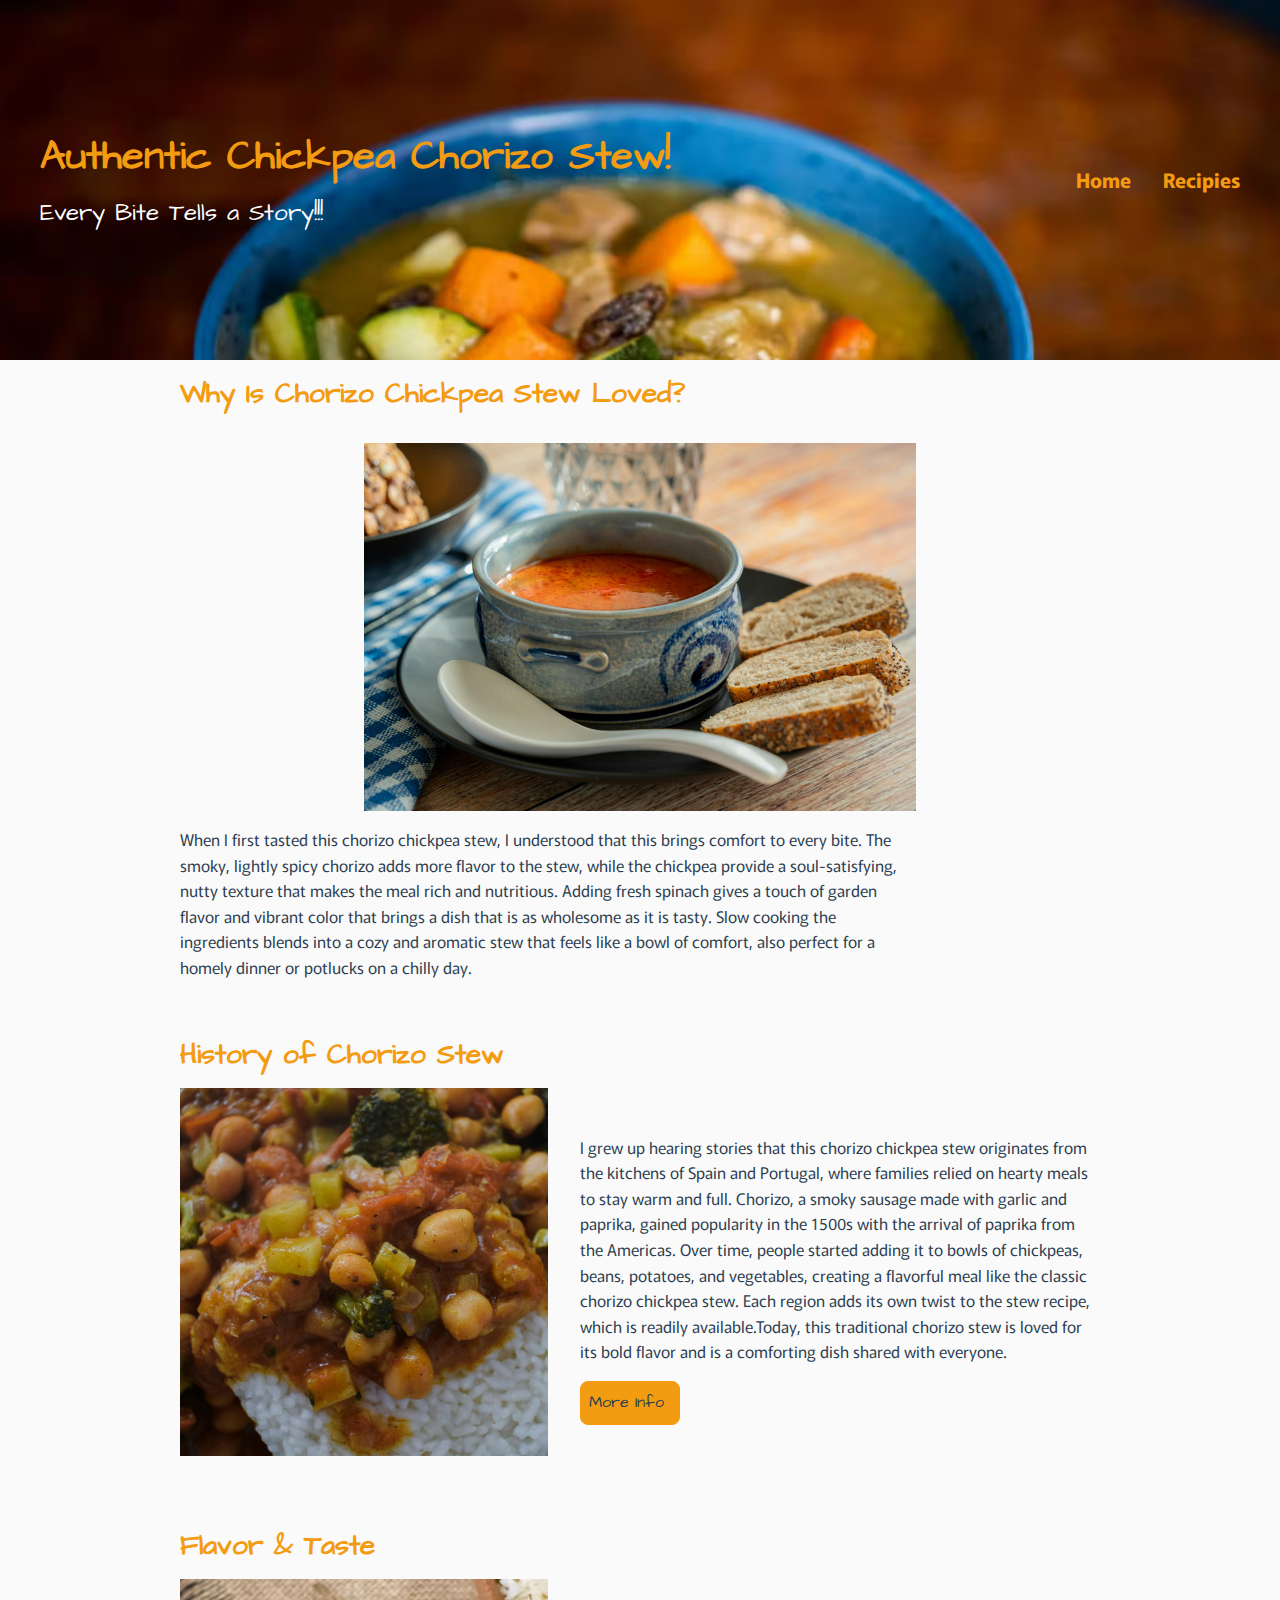
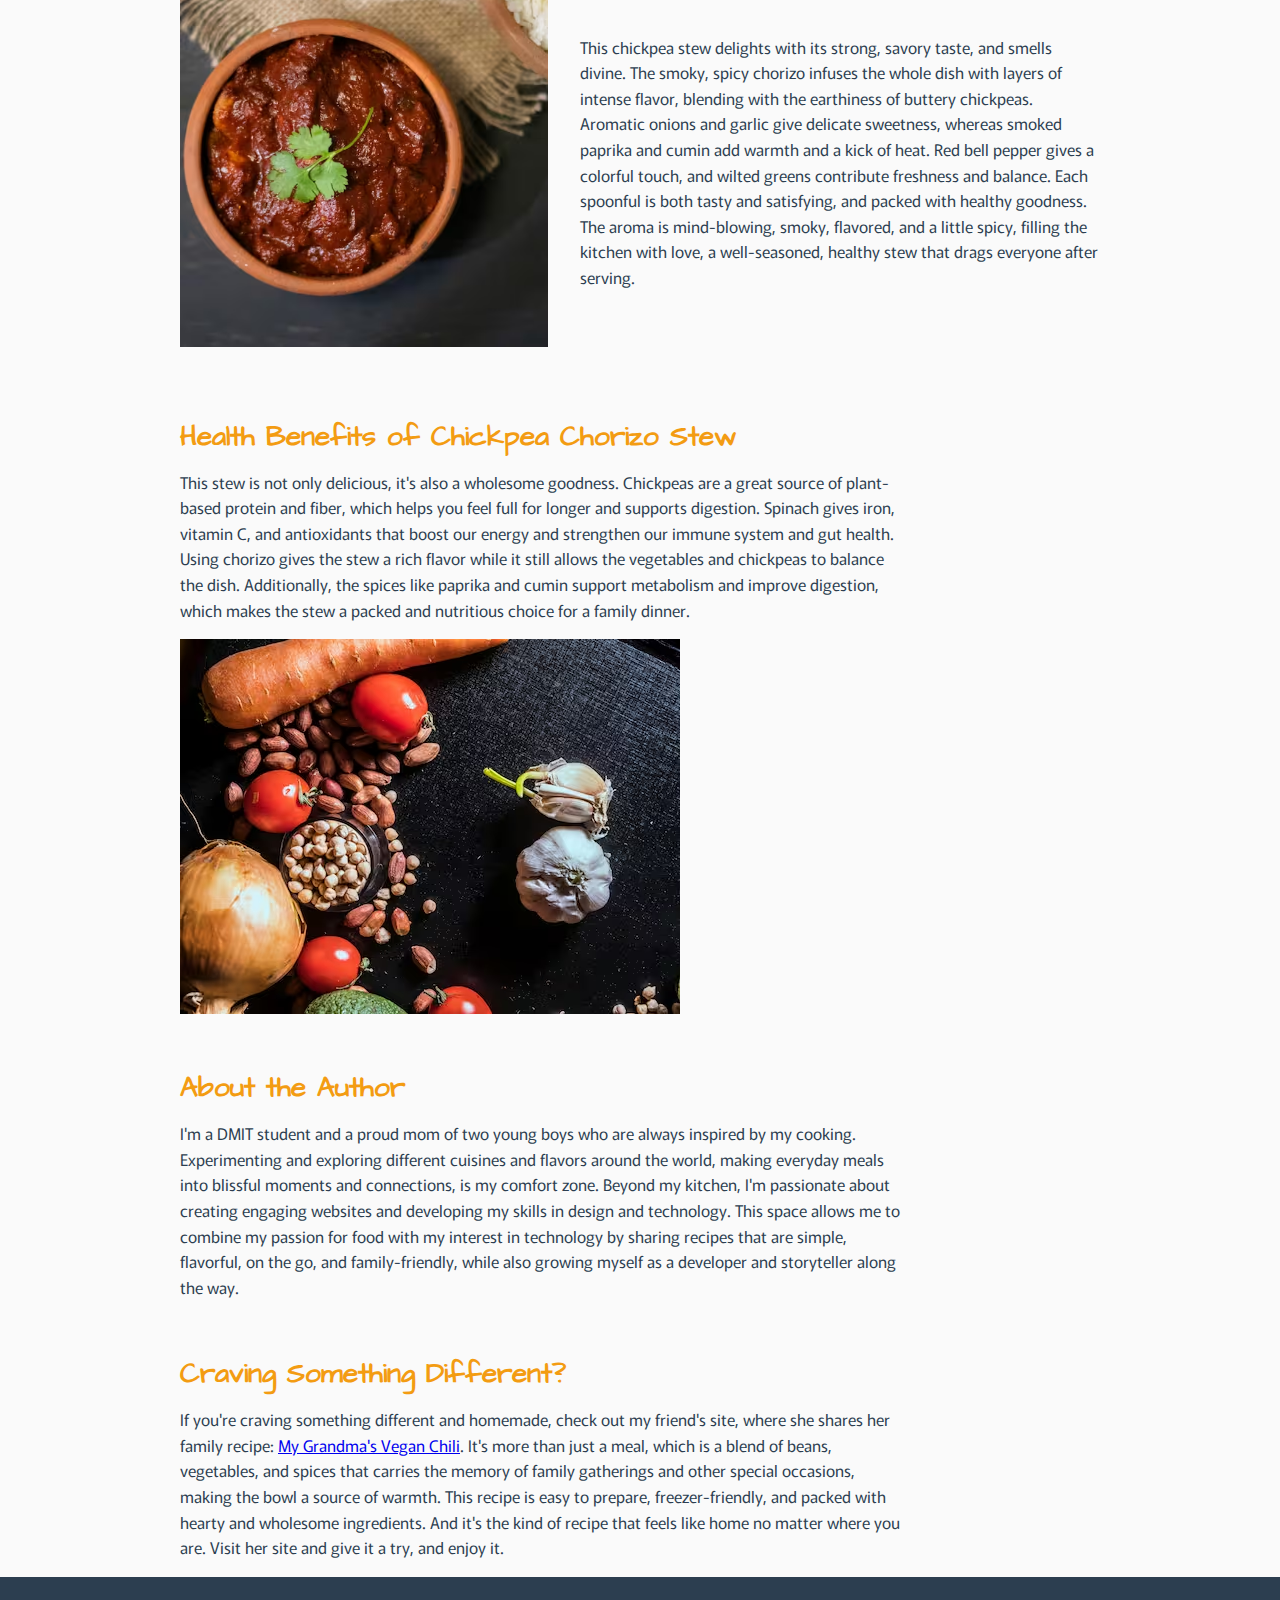
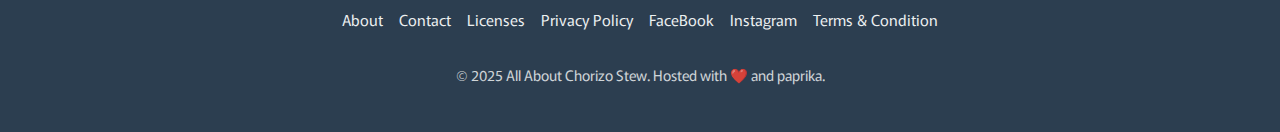
<file: index.html>
<!DOCTYPE html>
<html lang="en">

<head>
	<!-- Required Meta Tags -->
	<meta charset="UTF-8">
	<meta name="viewport" content="width=device-width, initial-scale=1.0">

	<!-- Additional Information -->
	<meta name="author" content="Your Name | Username on GitHub">
	<meta name="description"
		content="Learn how to cook a delicious chorizo chickpea stew with spinach. A hearty Spanish-inspired recipe full of flavor, comfort, and healthy ingredients.">
	<meta name="keywords"
		content="chorizo chickpea stew, spinach chorizo stew, Spanish comfort food, hearty stew recipe, healthy stew with chickpeas">
	<!-- <title>Chickpea Chorizo Stew | Authentic Spanish Chorizo Stew</title> -->
	<title>All About Chorizo Stew | Authentic Chorizo Chickpea Stew</title>

	<link rel="preconnect" href="https://fonts.googleapis.com">
	<link rel="preconnect" href="https://fonts.gstatic.com" crossorigin>
	<link href="https://fonts.googleapis.com/css2?family=Architects+Daughter&family=Murecho:wght@400;600&display=swap"
		rel="stylesheet">

	<link rel="stylesheet" href="css/reset.css">
	<link rel="stylesheet" href="css/styles.css" media="screen">
	<link rel="stylesheet" href="css/print.css" media="print">
	<meta property="og:type" content="website">
	<meta property="og:title"
		content="Authentic Chickpea Chorizo Stew!https://priyanka325.github.io/all-about-chorizo-stew/">
	<meta property="og:url" content="https://priyanka325.github.io/all-about-chorizo-stew/">
	<meta property="og:image" content="https://priyanka325.github.io/all-about-chorizo-stew/img/chorizo-stew.jpg">


	<!--[if IE]><script src="http://html5shiv.googlecode.com/svn/trunk/html5.js"></script><![endif]-->

	<!-- Global site tag (gtag.js) - Google Analytics -->

	<!-- JSON-LD markup generated by Google Structured Data Markup Helper. -->
	<!-- Google tag (gtag.js) -->
	<script async src="https://www.googletagmanager.com/gtag/js?id=G-9DZMZ4L8ZX"></script>
	<script>
		window.dataLayer = window.dataLayer || [];
		function gtag() { dataLayer.push(arguments); }
		gtag('js', new Date());

		gtag('config', 'G-9DZMZ4L8ZX');
	</script>


	<!-- <script async src="https://www.googletagmanager.com/gtag/js?id=G-HQVFLT2H7G"></script>
	<script>
		window.dataLayer = window.dataLayer || [];
		function gtag() { dataLayer.push(arguments); }
		gtag('js', new Date());

		gtag('config', 'G-HQVFLT2H7G'); -->


	<!-- JSON-LD markup generated by Google Structured Data Markup Helper. -->

	<script type="application/ld+json">
{
  "@context": "http://schema.org",
  "@type": "Article",
  "headline": "Authentic Chickpea Chorizo Stew!",
  "image": "https://priyanka325.github.io/all-about-chorizo-stew/img/chorizo-stew.jpg",
  "articleBody": "When I first tasted this chorizo chickpea stew, I understood that this brings comfort to every\n\t\t\t\tbite. The smoky, lightly spicy chorizo adds more flavor to the stew, while the chickpea provide a\n\t\t\t\tsoul-satisfying, nutty texture that makes the meal rich and nutritious. Adding fresh spinach gives a\n\t\t\t\ttouch of garden flavor and vibrant color that brings a dish that is as wholesome as it is tasty.\n\t\t\t\tSlow cooking the ingredients blends into a cozy and aromatic stew that feels like a bowl of comfort,\n\t\t\t\talso perfect for a homely dinner or potlucks on a chilly day.",

"datePublished": "2025-01-09T08:00:00+08:00",
     
      "author": [{
          "@type": "Person",
          "name": "Priyanka Silambarasan",
          "url": "https://priyanka325.github.io/all-about-chorizo-stew/#author"
        
      }]
  
}
</script>

</head>

<body>


	<header>

		<div class="header-content">
			<!-- <img class="header-bg-image" src="img/stew-hero-banner.avif" alt="Text that describes the image"> -->
			<img class="header-bg-image" src="img/banner-stew-bowl.avif"
				alt="Chorizo Chickpea Stew with vegetables served in a bowl">

			<div class="flex-container">
				<div>
					<!-- <h1>All About <span class="shine">Chorizo Stew!</span></h1> -->
					<h1><span class="shine">Authentic Chickpea Chorizo Stew!</span></h1>
					<p>Every Bite Tells a Story!!!</p>
				</div>
				<div>
					<button class="toggle-btn">
						<svg xmlns="http://www.w3.org/2000/svg" fill="none" viewBox="0 0 24 24" stroke-width="1.5"
							stroke="currentColor">
							<title>Click to Toggle Menu</title>
							<path stroke-linecap="round" stroke-linejoin="round"
								d="M3.75 6.75h16.5M3.75 12h16.5m-16.5 5.25h16.5" />
						</svg>
					</button>
				</div>


				<div>
					<nav class="nav">
						<ul>
							<li><a href="index.html">Home</a></li>
							<!-- <li><a href="index.html">About</a></li> -->
							<li><a href="recipe.html">Recipies</a></li>
							<!-- <li><a href="index.html">Contact</a></li> -->
						</ul>
					</nav>
				</div>
			</div>
		</div>


	</header>

	<main class="content container">
		<article>
			<h2>Why Is Chorizo Chickpea Stew Loved?</h2>
			<div class="image-container">
				<img src="img/chorizo-stew.jpg" alt="Chorizo chickpea stew with bread served on the side.">
			</div>
			<p>
				When I first tasted this chorizo chickpea stew, I understood that this brings comfort to every
				bite. The smoky, lightly spicy chorizo adds more flavor to the stew, while the chickpea provide a
				soul-satisfying, nutty texture that makes the meal rich and nutritious. Adding fresh spinach gives a
				touch of garden flavor and vibrant color that brings a dish that is as wholesome as it is tasty.
				Slow cooking the ingredients blends into a cozy and aromatic stew that feels like a bowl of comfort,
				also perfect for a homely dinner or potlucks on a chilly day.
			</p>
		</article>
		<article class="origin">
			<div class="inner-container">
				<!-- <h2>Origin of Chorizo Stew</h2> -->
				<h2>History of Chorizo Stew</h2>

				<div class="flex-items">
					<img src="img/chickpea-chorizo-stew.avif" class="origin-img"
						alt="Hot chickpea chorizo stew served with rice on plate.">
					<div>
						<p>I grew up hearing stories that this chorizo chickpea stew originates from the kitchens of
							Spain and Portugal, where families
							relied on hearty meals to stay warm and full. Chorizo, a smoky sausage made with garlic and
							paprika, gained popularity in the 1500s with the arrival of paprika from the Americas. Over
							time, people
							started adding it to bowls of chickpeas, beans, potatoes, and vegetables, creating a
							flavorful meal like the classic chorizo chickpea stew. Each region adds its own twist to the
							stew recipe, which is
							readily available.Today, this traditional chorizo stew is loved for its bold flavor and is a
							comforting dish shared with everyone.
						</p>
						<a href="#" class="btn">More Info</a>
					</div>
				</div>
			</div>
		</article>
		<!-- <article>
			<div class="outer-container">
				<div class="inner-container">
					<h2>Original Chorizo Chickpea Stew Recipe</h2>
					<div class="recipe-cards">
						<div class="recipe">
							<h3>Ingredients</h3>
							<ul>
								<li>1 cup chopped onion</li>
								<li>2 garlic cloves, finely chopped</li>
								<li>2 teaspoons tomato paste</li>
								<li>1 teaspoon paprika</li>
								<li>1 teaspoon smoked paprika</li>
								<li>1 teaspoon ground cumin</li>
								<li>½ teaspoon crushed red pepper</li>
								<li>Kosher salt</li>
								<li>2 cans chickpeas, drained</li>
								<li>2 roasted red bell peppers, chopped</li>
								<li>3 cups chicken or vegetable broth</li>
								<li>2 cups leafy greens</li>
								<li>1 cup cooked pasta (shells or orzo)</li>
							</ul>
						</div>
						<div class="recipe">
							<h3>Preparation</h3>
							<ul>
								<li><strong>STEP 1:</strong> Heat oil in a Dutch oven, cook chorizo until browned.</li>
								<li><strong>STEP 2:</strong> Add onion & garlic, cook until softened.</li>
								<li><strong>STEP 3:</strong> Stir in tomato paste, paprika, cumin, and salt.</li>
								<li><strong>STEP 4:</strong> Add chickpeas, bell pepper, and broth. Simmer.</li>
								<li><strong>STEP 5:</strong> Cook 20 mins uncovered. Adjust heat.</li>
								<li><strong>STEP 6:</strong> Stir in greens, serve with baguette.</li>
							</ul>
							<div class="image-container">
								<img src="img/chickpea-stew-ingredients.avif"
									alt="Ingredients for chorizo chickpea stew with spices.">

							</div>
						</div>
					</div>
				</div>
			</div>
		</article> -->

		<article class="origin">
			<h2>Flavor & Taste</h2>
			<div class="flex-items">
				<img src="img/spicy-chorizo-stew.avif" class="origin-img"
					alt="Spicy and flavoured Chickpea Chorizo stew served in a clay pot.">
				<p>This chickpea stew delights with its strong, savory taste, and smells divine. The smoky, spicy
					chorizo infuses the whole dish with layers of intense flavor, blending with the earthiness of
					buttery chickpeas. Aromatic onions and garlic give delicate sweetness, whereas smoked paprika and
					cumin add
					warmth and a kick of heat. Red bell pepper gives a colorful touch, and wilted greens contribute
					freshness and balance. Each spoonful is both tasty and satisfying, and packed with healthy goodness.
					The aroma
					is mind-blowing, smoky, flavored, and a little spicy, filling the kitchen with love, a
					well-seasoned,
					healthy stew that drags everyone after serving.</p>
			</div>
		</article>
		<article>
			<h2>Health Benefits of Chickpea Chorizo Stew</h2>
			<p>

				This stew is not only delicious, it's also a wholesome goodness. Chickpeas are a great source of
				plant-based protein and fiber, which helps you feel full for longer and supports digestion. Spinach
				gives iron, vitamin C, and antioxidants that boost our energy and strengthen our immune system and gut
				health. Using chorizo gives the stew a rich flavor while it still allows the vegetables and chickpeas to
				balance the dish. Additionally, the spices like paprika and cumin support metabolism and improve
				digestion, which makes the stew a packed and nutritious choice for a family dinner.

			</p>
			<img src="img/chickpea.avif" alt="Variety of Vegetables and chickpeas on Black Surface">
		</article>

		<article>
			<h2 id="author">About the Author</h2>
			<p>I'm a DMIT student and a proud mom of two young boys who are always inspired by my cooking. Experimenting
				and exploring different cuisines and flavors around the world, making everyday meals into blissful
				moments and connections, is my comfort zone. Beyond my kitchen, I'm passionate about creating engaging
				websites and developing my skills in design and technology. This space allows me to combine my passion
				for food with my interest in technology by sharing recipes that are simple, flavorful, on the go, and
				family-friendly, while also growing myself as a developer and storyteller along the way.</p>
		</article>
		<aside>
			<h2>Craving Something Different?</h2>
			<p>If you're craving something different and homemade, check out my friend's site, where she shares her
				family recipe: <a href="https://grandmasveganchili.netlify.app/" target="_blank">My Grandma's Vegan
					Chili</a>. It's more than just a meal, which is a blend of beans, vegetables, and spices that
				carries the memory of family gatherings and other special occasions, making the bowl a source of warmth.
				This recipe is easy to prepare, freezer-friendly, and packed with hearty and wholesome ingredients. And
				it's the kind of recipe that feels like home no matter where you are. Visit her site and give it a try,
				and enjoy it.</p>
			<!-- For future consideration -->
		</aside>
	</main>

	<footer>
		<div class="bg-container">
			<ul>
				<li>
					<a href="#" target="_blank">About</a>
				</li>
				<li>
					<a href="mailTo:allaboutchorizostew@gmail.com" target="_blank">Contact</a>
				</li>
				<li>
					<a href="license.txt" target="_blank">Licenses</a>
				</li>
				<li>
					<a href="privacy.txt" target="_blank">Privacy Policy</a>
				</li>
				<li>
					<a href="https://www.facebook.com/profile.php?id=61582279325445&sk=about"
						target="_blank">FaceBook</a>
				</li>
				<li><a href="https://www.instagram.com/all_about_chorizo_stew/" target="_blank">Instagram</a></li>
				<li>
					<a href="#" target="_blank">Terms & Condition</a>
				</li>
			</ul>
		</div>
		<p>&copy; 2025 All About Chorizo Stew. Hosted with ❤️ and paprika.</p>
	</footer>

	<!-- Code for the Cookie Compliance popover window -->

	<div id="cookiePopup" class="hide">
		<p><strong>Cookie Notice:</strong> We use cookies to offer you a better browsing experience, analyze site
			traffic, personalize content, and gather information to improve your experience. Read about how we use
			cookies and how you can control them by <a href="privacy.txt">clicking here</a>.</p>
		<button id="acceptCookie">Close</button>
	</div>
	<script src="js/cookies.js" defer></script>
	<!-- // Script to open and close sidebar
	<script>
		
		function w3_open() {
			document.getElementById("mySidebar").style.display = "block";
		}

		function w3_close() {
			document.getElementById("mySidebar").style.display = "none";
		}
	</script> -->
</body>

</html>
</file>
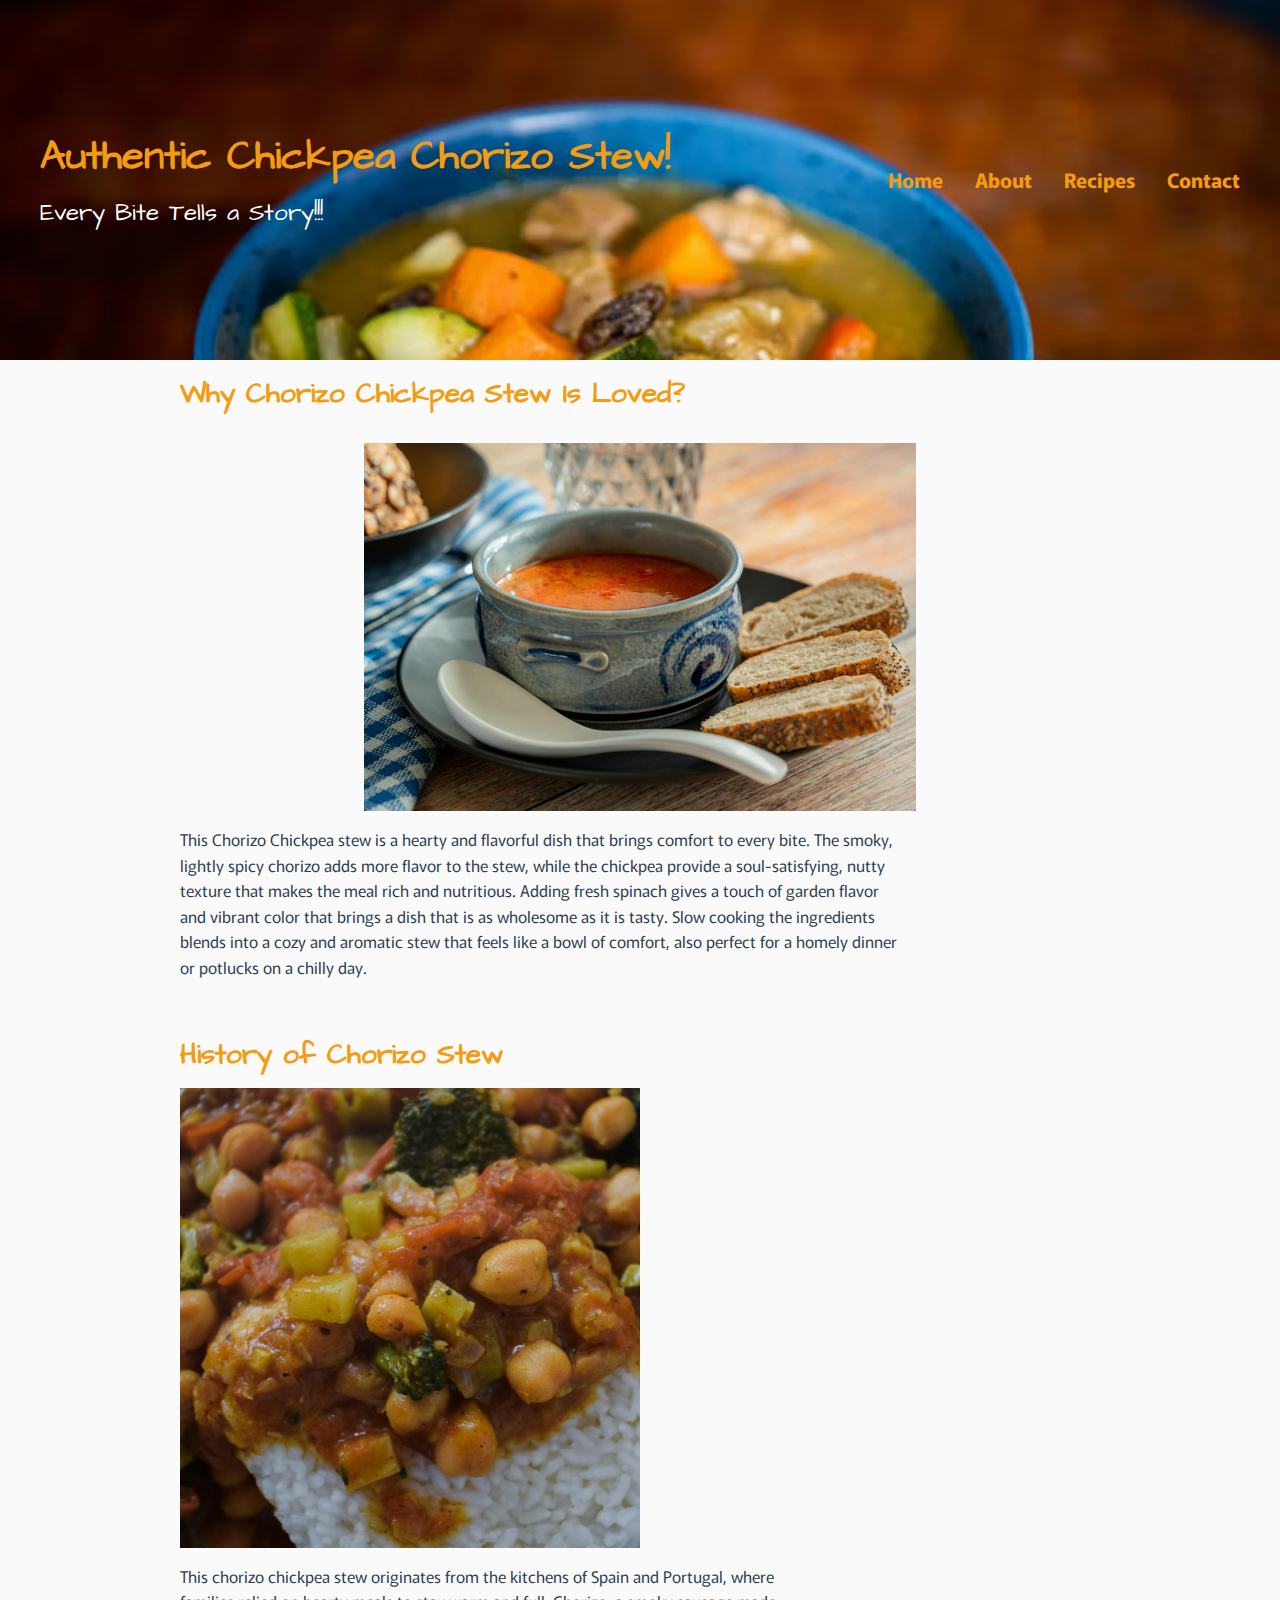
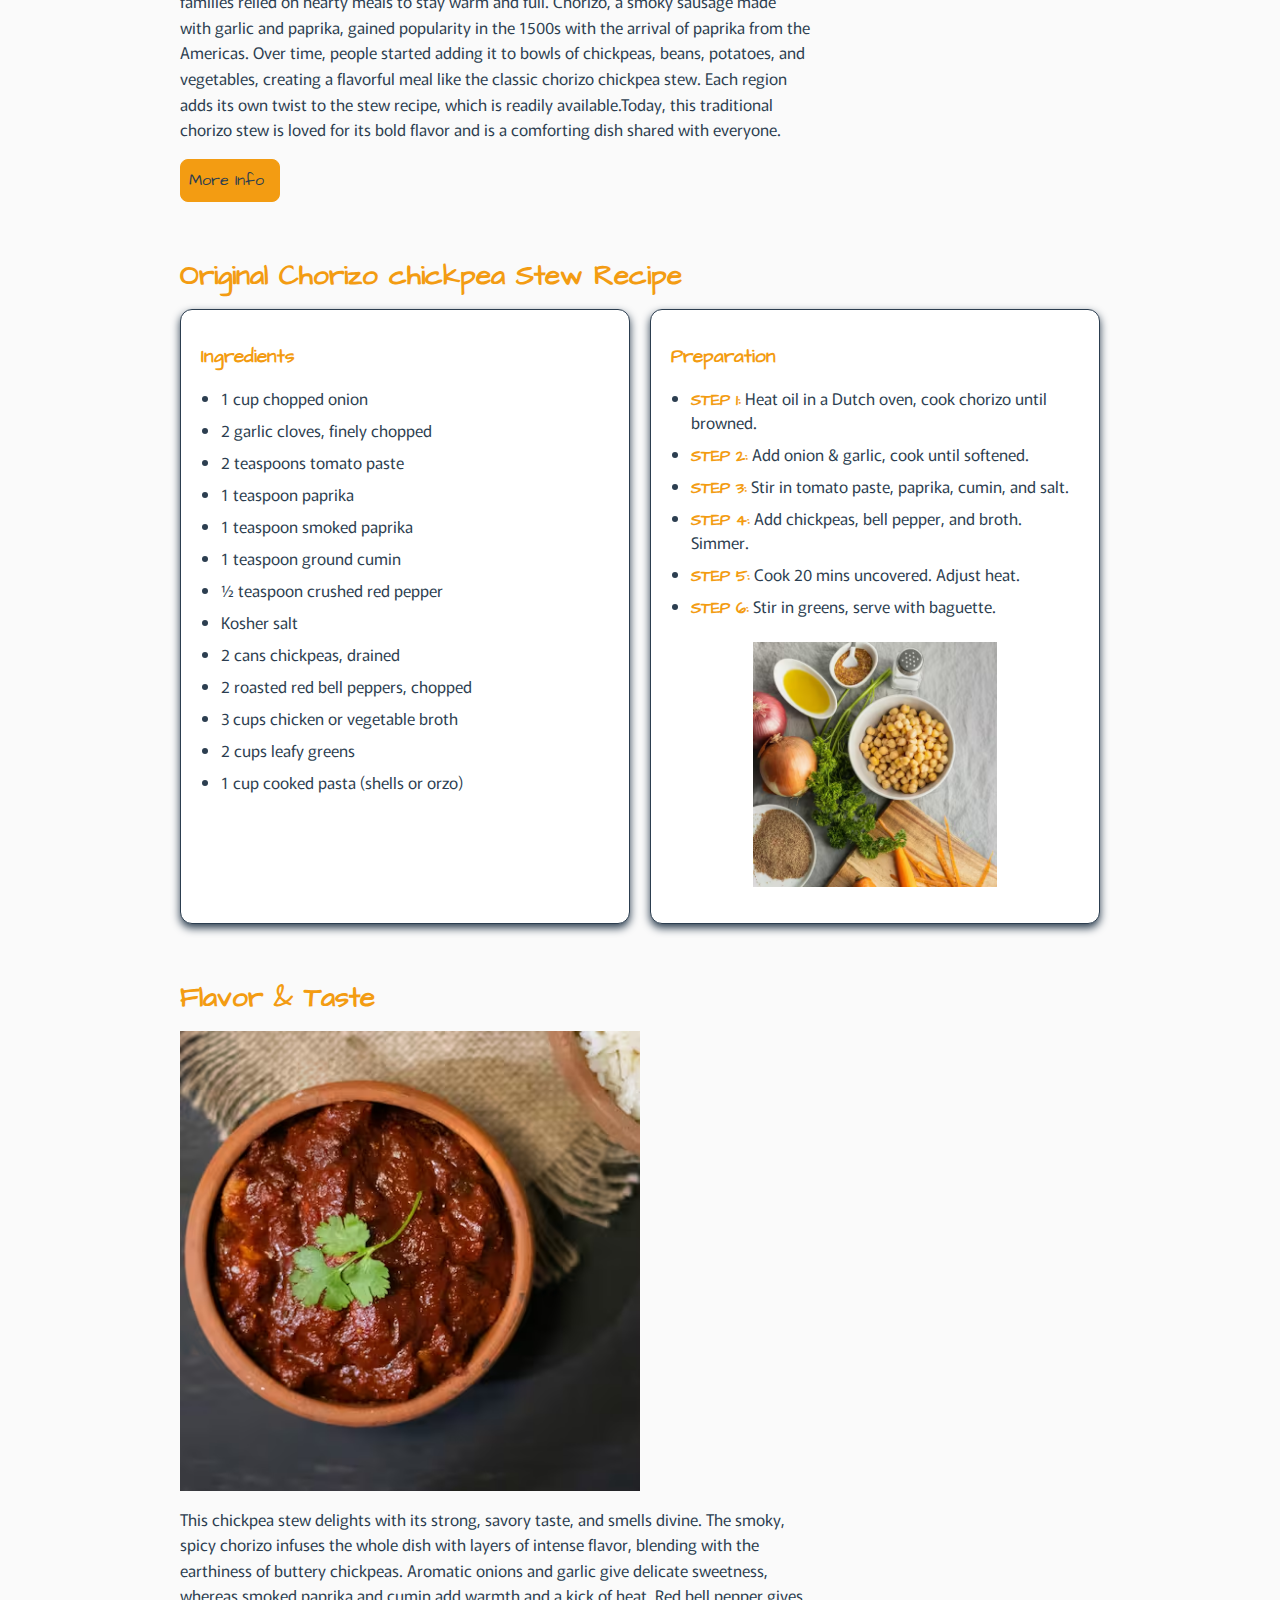
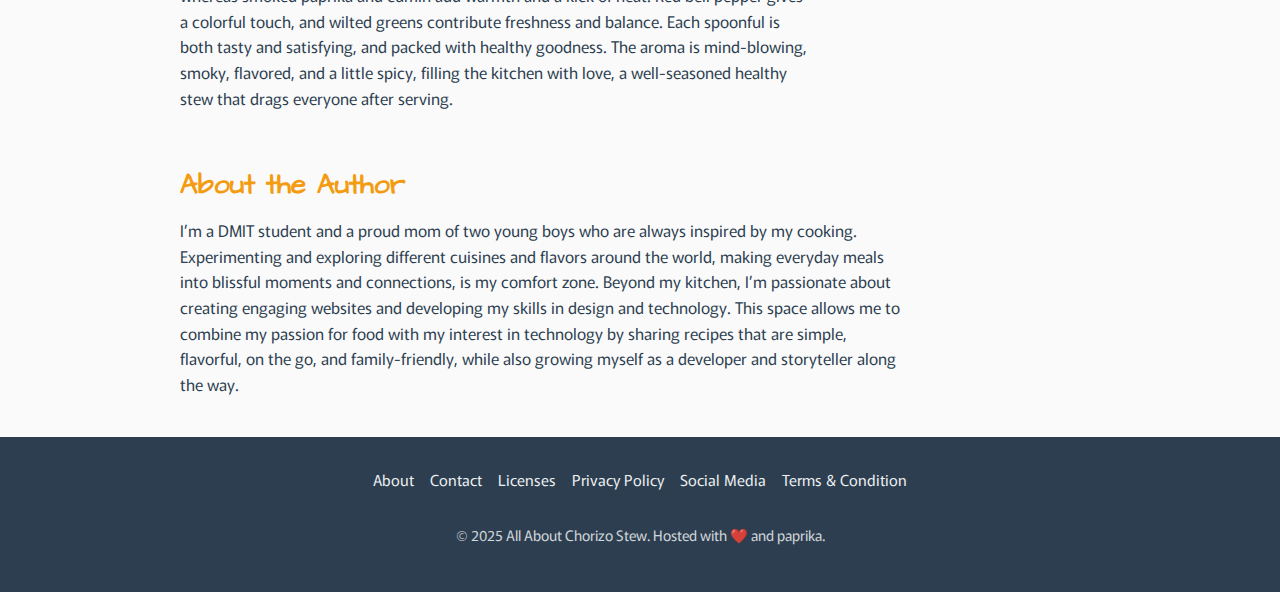
<file: all-about-chorizo-stew/index.html>
<!DOCTYPE html>
<html lang="en">

<head>
	<!-- Required Meta Tags -->
	<meta charset="UTF-8">
	<meta name="viewport" content="width=device-width, initial-scale=1.0">

	<!-- Additional Information -->
	<meta name="author" content="Your Name | Username on GitHub">
	<meta name="description"
		content="Learn how to cook a delicious chorizo chickpea stew with spinach. A hearty Spanish-inspired recipe full of flavor, comfort, and healthy ingredients.">
	<meta name="keywords"
		content="chorizo chickpea stew, spinach chorizo stew, Spanish comfort food, hearty stew recipe, healthy stew with chickpeas">
	<!-- <title>Chickpea Chorizo Stew | Authentic Spanish Chorizo Stew</title> -->
	<title>All About Chorizo Stew | Authentic Chorizo Chickpea Stew</title>

	<link rel="preconnect" href="https://fonts.googleapis.com">
	<link rel="preconnect" href="https://fonts.gstatic.com" crossorigin>
	<link href="https://fonts.googleapis.com/css2?family=Architects+Daughter&family=Murecho:wght@400;600&display=swap"
		rel="stylesheet">

	<link rel="stylesheet" href="css/reset.css">
	<link rel="stylesheet" href="css/styles.css" media="screen">
	<link rel="stylesheet" href="css/print.css" media="print">
	<script src="js/main.js" defer></script>

	<!--[if IE]><script src="http://html5shiv.googlecode.com/svn/trunk/html5.js"></script><![endif]-->

	<!-- Global site tag (gtag.js) - Google Analytics -->
	<!-- JSON-LD markup generated by Google Structured Data Markup Helper. -->

	<!-- Google tag (gtag.js) -->
	<script async src="https://www.googletagmanager.com/gtag/js?id=G-9DZMZ4L8ZX"></script>
	<script>
		window.dataLayer = window.dataLayer || [];
		function gtag() { dataLayer.push(arguments); }
		gtag('js', new Date());

		gtag('config', 'G-9DZMZ4L8ZX');
	</script>


	<!-- <script async src="https://www.googletagmanager.com/gtag/js?id=G-HQVFLT2H7G"></script>
	<script>
		window.dataLayer = window.dataLayer || [];
		function gtag() { dataLayer.push(arguments); }
		gtag('js', new Date());

		gtag('config', 'G-HQVFLT2H7G'); -->


</head>

<body>


	<header>

		<div class="header-content">
			<!-- <img class="header-bg-image" src="img/stew-hero-banner.avif" alt="Text that describes the image"> -->
			<img class="header-bg-image" src="img/banner-stew-bowl.avif"
				alt="Chorizo Chickpea Stew with vegetables served in a bowl">

			<div class="flex-container">
				<div>
					<!-- <h1>All About <span class="shine">Chorizo Stew!</span></h1> -->
					<h1><span class="shine">Authentic Chickpea Chorizo Stew!</span></h1>
					<p>Every Bite Tells a Story!!!</p>
				</div>
				<div>
					<button class="toggle-btn">
						<svg xmlns="http://www.w3.org/2000/svg" fill="none" viewBox="0 0 24 24" stroke-width="1.5"
							stroke="currentColor">
							<title>Click to Toggle Menu</title>
							<path stroke-linecap="round" stroke-linejoin="round"
								d="M3.75 6.75h16.5M3.75 12h16.5m-16.5 5.25h16.5" />
						</svg>
					</button>
				</div>


				<div>
					<nav class="nav">
						<ul>
							<li><a href="index.html">Home</a></li>
							<li><a href="index.html">About</a></li>
							<li><a href="index.html">Recipes</a></li>
							<li><a href="index.html">Contact</a></li>
						</ul>
					</nav>
				</div>
			</div>
		</div>


	</header>

	<main class="content container">
		<article>
			<h2>Why Chorizo Chickpea Stew Is Loved?</h2>
			<div class="image-container">
				<img src="img/chorizo-stew.jpg" alt="Chorizo chickpea stew with bread served on the side.">
			</div>
			<p>
				This Chorizo Chickpea stew is a hearty and flavorful dish that brings comfort to every
				bite. The smoky, lightly spicy chorizo adds more flavor to the stew, while the chickpea provide a
				soul-satisfying, nutty texture that makes the meal rich and nutritious. Adding fresh spinach gives a
				touch of garden flavor and vibrant color that brings a dish that is as wholesome as it is tasty.
				Slow cooking the ingredients blends into a cozy and aromatic stew that feels like a bowl of comfort,
				also perfect for a homely dinner or potlucks on a chilly day.
			</p>
		</article>
		<article class="origin">
			<div class="inner-container">
				<!-- <h2>Origin of Chorizo Stew</h2> -->
				<h2>History of Chorizo Stew</h2>

				<div class="flex-items">
					<img src="img/chickpea-chorizo-stew.avif" class="origin-img"
						alt="Hot chickpea chorizo stew served with rice on plate.">
					<div>
						<p>This chorizo chickpea stew originates from the kitchens of Spain and Portugal, where families
							relied on hearty meals to stay warm and full. Chorizo, a smoky sausage made with garlic and
							paprika, gained popularity in the 1500s with the arrival of paprika from the Americas. Over
							time, people
							started adding it to bowls of chickpeas, beans, potatoes, and vegetables, creating a
							flavorful meal like the classic chorizo chickpea stew. Each region adds its own twist to the
							stew recipe, which is
							readily available.Today, this traditional chorizo stew is loved for its bold flavor and is a
							comforting dish shared with everyone.
						</p>
						<a href="#" class="btn">More Info</a>
					</div>
				</div>
			</div>
		</article>
		<article>
			<div class="outer-container">
				<div class="inner-container">
					<h2>Original Chorizo chickpea Stew Recipe</h2>
					<div class="recipe-cards">
						<div class="recipe">
							<h3>Ingredients</h3>
							<ul>
								<li>1 cup chopped onion</li>
								<li>2 garlic cloves, finely chopped</li>
								<li>2 teaspoons tomato paste</li>
								<li>1 teaspoon paprika</li>
								<li>1 teaspoon smoked paprika</li>
								<li>1 teaspoon ground cumin</li>
								<li>½ teaspoon crushed red pepper</li>
								<li>Kosher salt</li>
								<li>2 cans chickpeas, drained</li>
								<li>2 roasted red bell peppers, chopped</li>
								<li>3 cups chicken or vegetable broth</li>
								<li>2 cups leafy greens</li>
								<li>1 cup cooked pasta (shells or orzo)</li>
							</ul>
						</div>
						<div class="recipe">
							<h3>Preparation</h3>
							<ul>
								<li><strong>STEP 1:</strong> Heat oil in a Dutch oven, cook chorizo until browned.</li>
								<li><strong>STEP 2:</strong> Add onion & garlic, cook until softened.</li>
								<li><strong>STEP 3:</strong> Stir in tomato paste, paprika, cumin, and salt.</li>
								<li><strong>STEP 4:</strong> Add chickpeas, bell pepper, and broth. Simmer.</li>
								<li><strong>STEP 5:</strong> Cook 20 mins uncovered. Adjust heat.</li>
								<li><strong>STEP 6:</strong> Stir in greens, serve with baguette.</li>
							</ul>
							<div class="image-container">
								<!-- <img src="img/chorizo.avif" alt="Something specific about the image"> -->
								<img src="img/chickpea-stew-ingredients.avif"
									alt="Ingredients for chorizo chickpea stew with spices.">

							</div>
						</div>
					</div>
				</div>
			</div>
		</article>

		<article class="origin">
			<h2>Flavor & Taste</h2>
			<div class="flex-items">
				<img src="img/spicy-chorizo-stew.avif" class="origin-img"
					alt="Spicy and flavoured Chickpea Chorizo stew served in a clay pot.">
				<p>This chickpea stew delights with its strong, savory taste, and smells divine. The smoky, spicy
					chorizo infuses the whole dish with layers of intense flavor, blending with the earthiness of
					buttery chickpeas. Aromatic onions and garlic give delicate sweetness, whereas smoked paprika and cumin add
					warmth and a kick of heat. Red bell pepper gives a colorful touch, and wilted greens contribute
					freshness and balance. Each spoonful is both tasty and satisfying, and packed with healthy goodness. The aroma
					is mind-blowing, smoky, flavored, and a little spicy, filling the kitchen with love, a well-seasoned
					healthy stew that drags everyone after serving.</p>
			</div>
		</article>
		<article>
			<h2>About the Author</h2>
			<p>I’m a DMIT student and a proud mom of two young boys who are always inspired by my cooking. Experimenting
				and exploring different cuisines and flavors around the world, making everyday meals into blissful
				moments and connections, is my comfort zone. Beyond my kitchen, I’m passionate about creating engaging
				websites and developing my skills in design and technology. This space allows me to combine my passion
				for food with my interest in technology by sharing recipes that are simple, flavorful, on the go, and
				family-friendly, while also growing myself as a developer and storyteller along the way.</p>
		</article>
		<aside>
		</aside>
	</main>

	<footer>
		<div class="bg-container">
			<ul>
				<li>
					<a href="#" target="_blank">About</a>
				</li>
				<li>
					<a href="mailTo:allaboutchorizostew@gmail.com" target="_blank">Contact</a>
				</li>
				<li>
					<a href="license.txt" target="_blank">Licenses</a>
				</li>
				<li>
					<a href="#" target="_blank">Privacy Policy</a>
				</li>
				<li>
					<a href="#" target="_blank">Social Media</a>
				</li>
				<li>
					<a href="#" target="_blank">Terms & Condition</a>
				</li>
			</ul>
		</div>
		<p>&copy; 2025 All About Chorizo Stew. Hosted with ❤️ and paprika.</p>
	</footer>
</body>

</html>
</file>
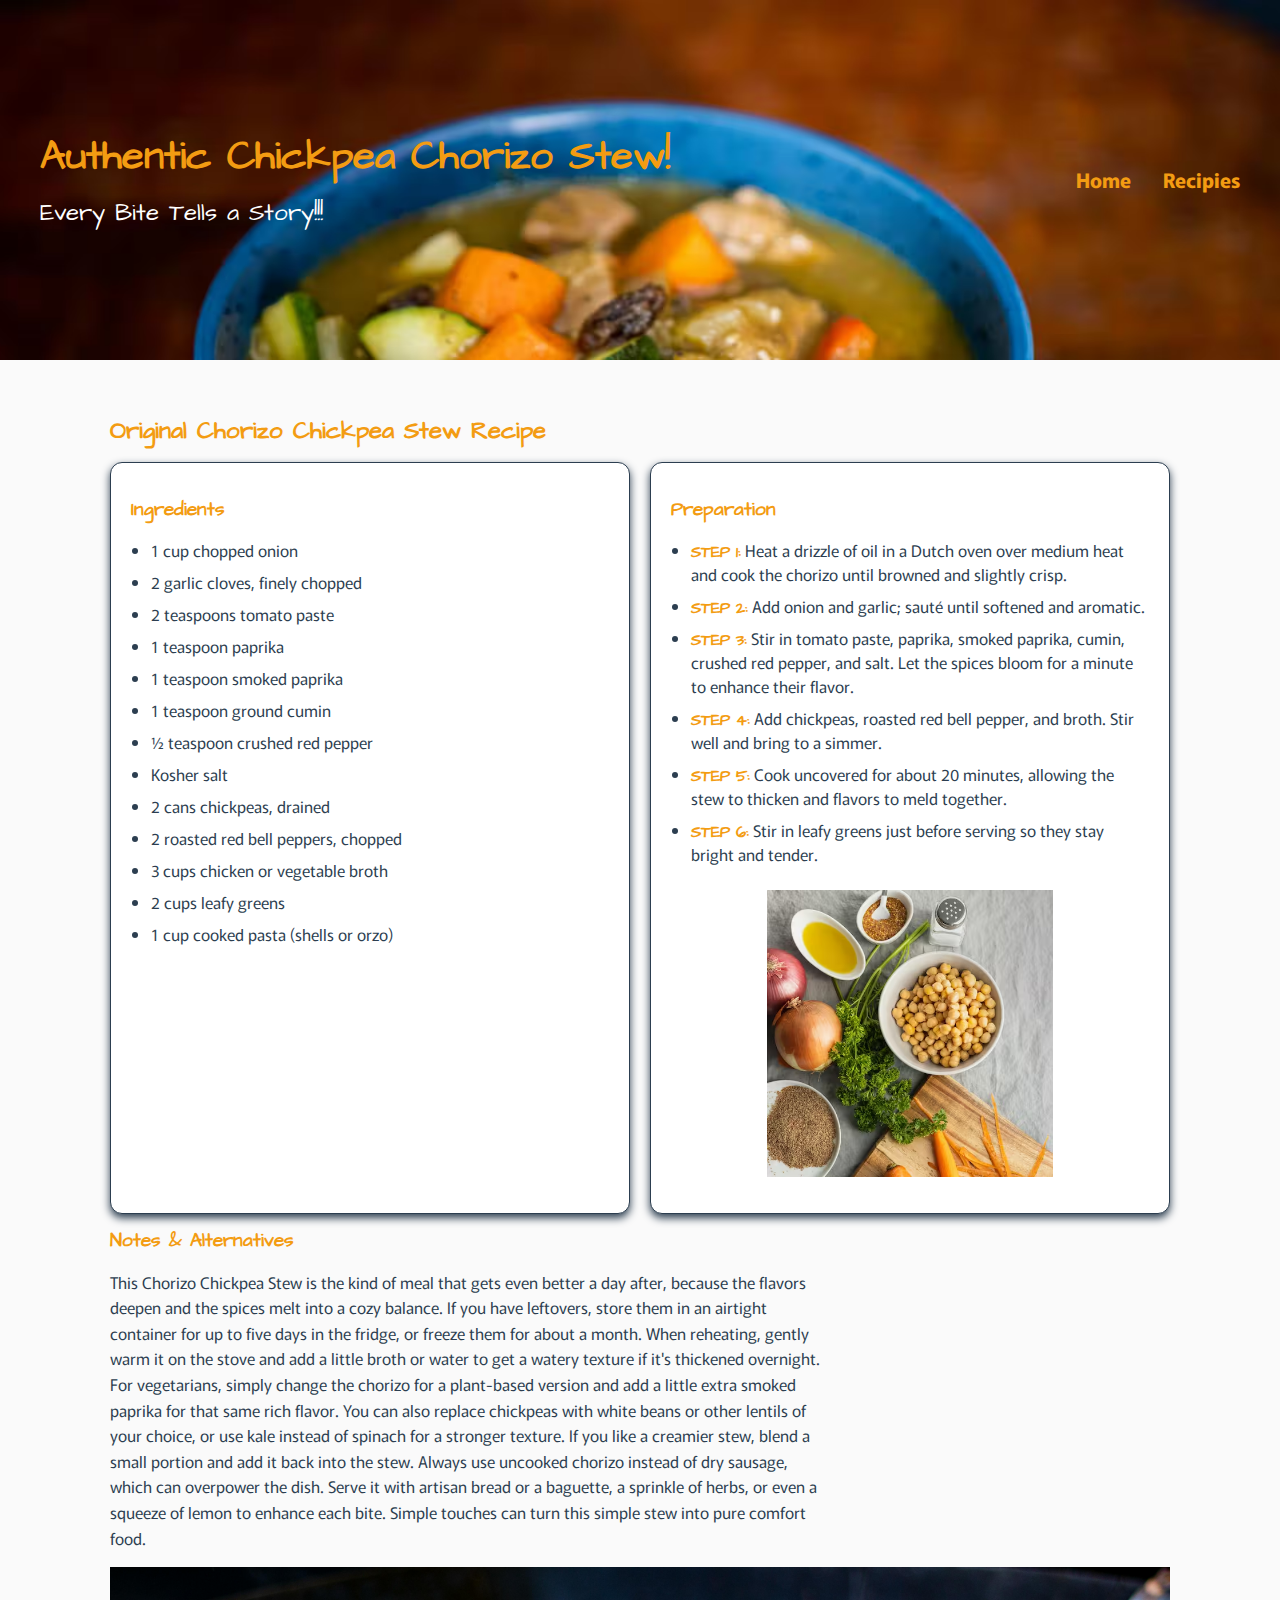
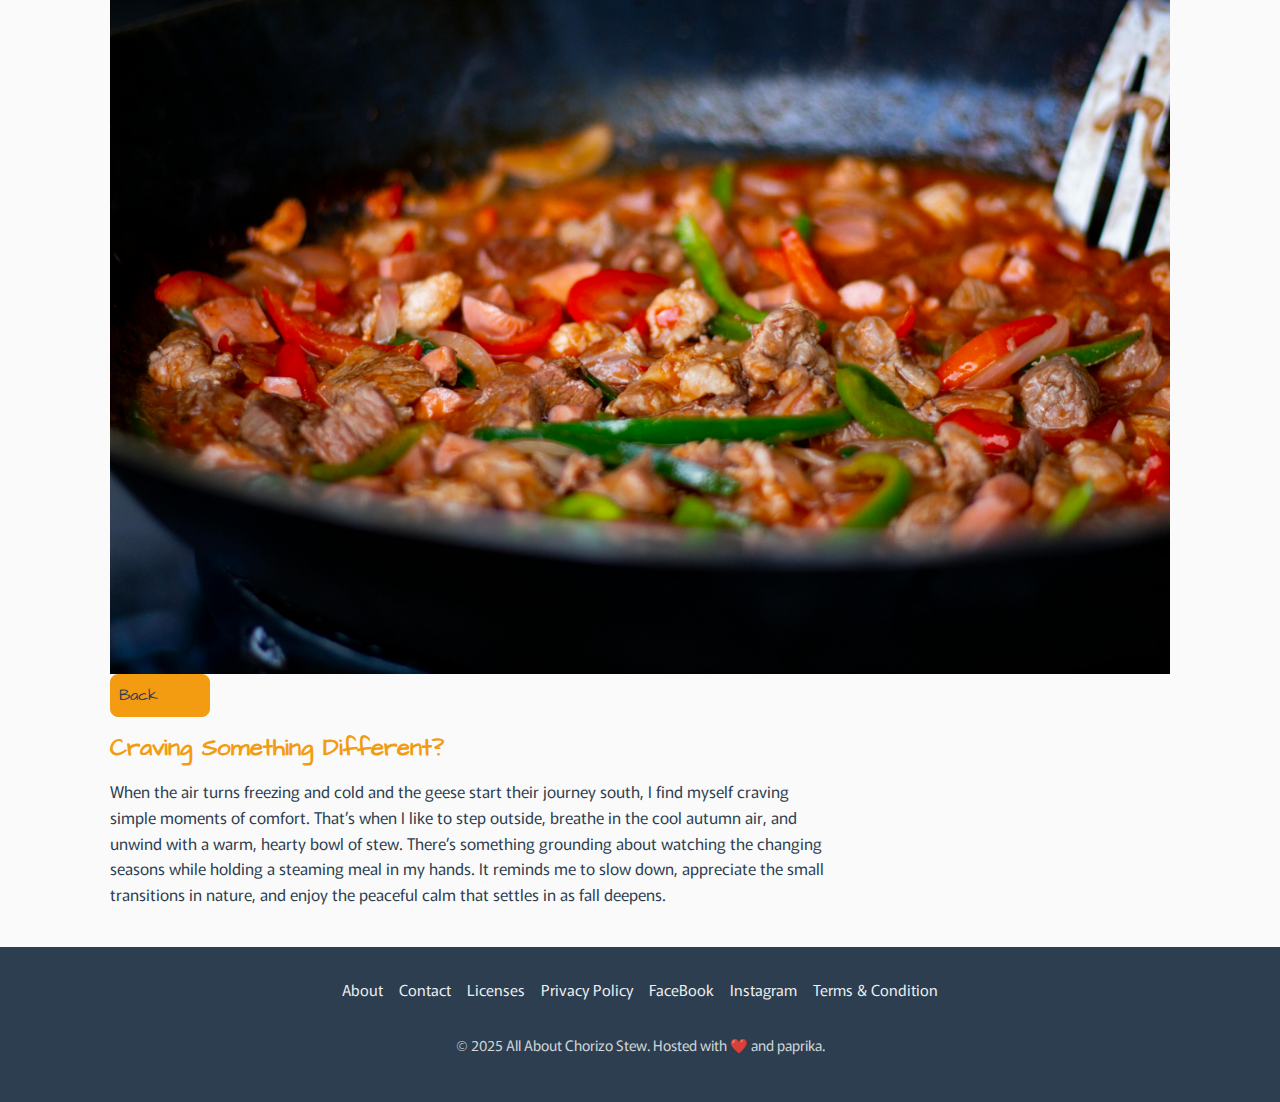
<file: recipe.html>
<!DOCTYPE html>
<html lang="en">

<head>
    <meta charset="UTF-8">
    <meta name="viewport" content="width=device-width, initial-scale=1.0">
    <title>Recipes Page</title>
    <link rel="preconnect" href="https://fonts.googleapis.com">
    <link rel="preconnect" href="https://fonts.gstatic.com" crossorigin>
    <link href="https://fonts.googleapis.com/css2?family=Architects+Daughter&family=Murecho:wght@400;600&display=swap"
        rel="stylesheet">

    <link rel="stylesheet" href="css/reset.css">
    <link rel="stylesheet" href="css/styles.css" media="screen">
    <link rel="stylesheet" href="css/print.css" media="print">

    <!--[if IE]><script src="http://html5shiv.googlecode.com/svn/trunk/html5.js"></script><![endif]-->

    <!-- Global site tag (gtag.js) - Google Analytics -->
    <!-- JSON-LD markup generated by Google Structured Data Markup Helper. -->

    <!-- Google tag (gtag.js) -->
    <script async src="https://www.googletagmanager.com/gtag/js?id=G-9DZMZ4L8ZX"></script>
    <script>
        window.dataLayer = window.dataLayer || [];
        function gtag() { dataLayer.push(arguments); }
        gtag('js', new Date());

        gtag('config', 'G-9DZMZ4L8ZX');
    </script>
</head>

<body>

    <header>

        <div class="header-content">
            <!-- <img class="header-bg-image" src="img/stew-hero-banner.avif" alt="Text that describes the image"> -->
            <img class="header-bg-image" src="img/banner-stew-bowl.avif"
                alt="Chorizo Chickpea Stew with vegetables served in a bowl">

            <div class="flex-container">
                <div>
                    <!-- <h1>All About <span class="shine">Chorizo Stew!</span></h1> -->
                    <h1><span class="shine">Authentic Chickpea Chorizo Stew!</span></h1>
                    <p>Every Bite Tells a Story!!!</p>
                </div>
                <div>
                    <button class="toggle-btn">
                        <svg xmlns="http://www.w3.org/2000/svg" fill="none" viewBox="0 0 24 24" stroke-width="1.5"
                            stroke="currentColor">
                            <title>Click to Toggle Menu</title>
                            <path stroke-linecap="round" stroke-linejoin="round"
                                d="M3.75 6.75h16.5M3.75 12h16.5m-16.5 5.25h16.5" />
                        </svg>
                    </button>
                </div>


                <div>
                    <nav class="nav">
                        <ul>
                            <li><a href="index.html">Home</a></li>
                            <!-- <li><a href="index.html">About</a></li> -->
                            <li><a href="recipe.html">Recipies</a></li>
                            <!-- <li><a href="index.html">Contact</a></li> -->
                        </ul>
                    </nav>
                </div>
            </div>
        </div>


    </header>
    <main>
        <section>
            <div class="outer-container">
                <div class="inner-container">
                    <h2 id="authentic-chorizo-stew">Original Chorizo Chickpea Stew Recipe</h2>
                    <div class="recipe-cards">
                        <div class="recipe">
                            <h3>Ingredients</h3>
                            <ul>
                                <li>1 cup chopped onion</li>
                                <li>2 garlic cloves, finely chopped</li>
                                <li>2 teaspoons tomato paste</li>
                                <li>1 teaspoon paprika</li>
                                <li>1 teaspoon smoked paprika</li>
                                <li>1 teaspoon ground cumin</li>
                                <li>½ teaspoon crushed red pepper</li>
                                <li>Kosher salt</li>
                                <li>2 cans chickpeas, drained</li>
                                <li>2 roasted red bell peppers, chopped</li>
                                <li>3 cups chicken or vegetable broth</li>
                                <li>2 cups leafy greens</li>
                                <li>1 cup cooked pasta (shells or orzo)</li>
                            </ul>
                        </div>
                        <div class="recipe">
                            <h3>Preparation</h3>
                            <ul>
                                <li><strong>STEP 1:</strong> Heat a drizzle of oil in a Dutch oven over medium heat and
                                    cook the chorizo until browned and slightly crisp.</li>
                                <li><strong>STEP 2:</strong> Add onion and garlic; sauté until softened and aromatic.
                                </li>
                                <li><strong>STEP 3:</strong> Stir in tomato paste, paprika, smoked paprika, cumin,
                                    crushed red pepper, and salt. Let the spices bloom for a minute to enhance their
                                    flavor.</li>
                                <li><strong>STEP 4:</strong> Add chickpeas, roasted red bell pepper, and broth. Stir
                                    well and bring to a simmer.</li>
                                <li><strong>STEP 5:</strong> Cook uncovered for about 20 minutes, allowing the stew to
                                    thicken and flavors to meld together.</li>
                                <li><strong>STEP 6:</strong> Stir in leafy greens just before serving so they stay
                                    bright and tender.</li>
                            </ul>
                            <div class="image-container">
                                <!-- <img src="img/chorizo.avif" alt="Something specific about the image"> -->
                                <img src="img/chickpea-stew-ingredients.avif"
                                    alt="Ingredients for chorizo chickpea stew with spices.">
                            </div>
                        </div>
                    </div>
                    

                </div>
                <div class="notes">
                    
                    <h3>Notes & Alternatives</h3>
                    <p>
                        This Chorizo Chickpea Stew is the kind of meal that gets even better a day after, because the
                        flavors deepen and the spices melt into a cozy balance. If you have leftovers, store them in an
                        airtight container for up to five days in the fridge, or freeze them for about a month. When
                        reheating, gently warm it on the stove and add a little broth or water to get a watery texture
                        if
                        it's thickened overnight.
                        For vegetarians, simply change the chorizo for a plant-based version and add a little extra
                        smoked
                        paprika for that same rich flavor. You can also replace chickpeas with white beans or other
                        lentils
                        of your choice, or use kale instead of spinach for a stronger texture. If you like a creamier
                        stew,
                        blend a small portion and add it back into the stew. Always use uncooked chorizo instead of dry
                        sausage, which can overpower the dish. Serve it with artisan bread or a baguette, a sprinkle of
                        herbs, or even a squeeze of lemon to enhance each bite. Simple touches can turn this simple stew
                        into pure comfort food.
                    </p>
                </div>
            </div>
            <img src="img/stew-in-casserole.jpg" class="img-recipe" alt="Delicious spicy stew in hot casserole.">
            <a href="index.html" class="btn">Back</a>
        </section>

        <aside>
			<h2>Craving Something Different?</h2>
			<p>When the air turns freezing and cold and the geese start their journey south, I find myself craving simple moments of comfort. That’s when I like to step outside, breathe in the cool autumn air, and unwind with a warm, hearty bowl of stew. There’s something grounding about watching the changing seasons while holding a steaming meal in my hands. It reminds me to slow down, appreciate the small transitions in nature, and enjoy the peaceful calm that settles in as fall deepens.
            <a href="https://www.google.com/maps/contrib/108525560734370779973/place/ChIJ7WgEKgBVdFMRypIThm0skFc/@52.2800927,-113.8738737,1015m/data=!3m1!1e3!4m6!1m5!8m4!1e1!2s108525560734370779973!3m1!1e1?entry=ttu&g_ep=EgoyMDI1MTExMi4wIKXMDSoASAFQAw%3D%3D" target="_blank"></a></p>
			<!-- For future consideration -->
		</aside>
    </main>

    <footer>
        <div class="bg-container">
            <ul>
                <li>
                    <a href="#" target="_blank">About</a>
                </li>
                <li>
                    <a href="mailTo:allaboutchorizostew@gmail.com" target="_blank">Contact</a>
                </li>
                <li>
                    <a href="license.txt" target="_blank">Licenses</a>
                </li>
                <li>
                    <a href="privacy.txt" target="_blank">Privacy Policy</a>
                </li>
                <li>
                    <a href="https://www.facebook.com/profile.php?id=61582279325445&sk=about"
                        target="_blank">FaceBook</a>
                </li>
                <li><a href="https://www.instagram.com/all_about_chorizo_stew/" target="_blank">Instagram</a></li>
                <li>
                    <a href="#" target="_blank">Terms & Condition</a>
                </li>
            </ul>
        </div>
        <p>&copy; 2025 All About Chorizo Stew. Hosted with ❤️ and paprika.</p>
    </footer>
</body>

</html>
</file>
<file: css/styles.css>
body {
   font-family: "Murecho", sans-serif;
  line-height: 1.6;
  margin: 0;
  padding: 0;
  color: #2c3e50;
  background-color: #fafafa;
}
.container {
    max-width: 960px;
    margin: 0 auto;
}

h1, h2, h3, strong{
 font-family: "Architects Daughter", cursive;
  line-height: 1.25;
  padding: 1rem 0;
  font-weight: 600;
  color: #f39c12;
}

h1 {
  color: #fff;
  font-size: 1.75rem;
}
header p {
  color: #fff;
}
 header p {
  font-family: "Architects Daughter", cursive;
  line-height: 1.25;
  
  font-weight: 300;
 }

p, li {
  font-size: 1rem;
  margin-bottom: 1rem;
}

p:not(footer p) {
  max-width: 80ch;
}
header {
		height: 40vh;
	}

/* header */
.header-bg-image {
  position: absolute;
  top: 0;
  left: 0;
  width: 100%;
  height: 100%;
  object-fit: cover;
  z-index: -1;
}

.header-content {
  position: relative;
  height: 100%;
  display: flex;
  align-items: center;
  padding: 0 2rem;
  z-index: 1;
}

.flex-container {
  display: flex;
  justify-content: space-between;
  align-items: center;
  flex: 1;
}

.shine, strong {
  color: #f39c12;
}

.toggle-btn {
  background: none;
  border: none;
  color: #fff;
  cursor: pointer;
}
.toggle-btn svg {
  width: 2rem;
  height: 2rem;
}

.nav {
  position: fixed;
  top: 0;
  left: -250px; 
  width: 200px;
  height: 100%;
  background: #2c3e50;
  display: flex;
  flex-direction: column;
  justify-content: center;

  text-align: center;
  gap: 1.5rem;
  transition: left 0.3s ease-in-out;
  z-index: 1000;
}
.nav.active {
  left: 0;
}
.nav ul {
  list-style: none;
  margin: 0;
  padding: 0;
}
.nav li {
  margin: 0.5rem 0;
  
}
.nav a {
  color: #fff;
  text-decoration: none;
  font-weight: bold;
  font-size: 1.2rem;
}


/* main*/
main {
  max-width: 1100px;
  margin: 40px auto;
  padding: 0 20px;
  
}

.content h2 {
  font-size: 1.75rem;
  /* margin-bottom: 1em; */
  /* text-align: center; */
}

article {
  margin-bottom: 2.5rem;
}
a.btn {
   border: 1px solid #f39c12;
   border-radius: 0.5rem;
   display: inline-block;
   font-family: "Architects Daughter", cursive;
   font-size: 1rem;
   font-weight: 400;
   width: 100px;
   padding: 0.5rem;
   text-decoration: none;
   
   color: #2c3e50;
   background-color: #f39c12;
 }


 a.btn:hover{
    background-color: #2c3e50;
    border: 1px solid #2c3e50;
    color:#f39c12;
    cursor: pointer;   
 }


.image-container img {
  width: 60%;
  height: 40%;
	margin: 0 auto;
  padding: 1rem 0;
  display: block;
}

.origin-img {
  width: 40%;
  height: 20%;
  margin: 0 auto;
  padding-bottom: 1rem;
  display: block;
}

/* recipe cards */
.recipe-cards {
  display: flex;
  flex-wrap: wrap;
  gap: 20px;
}

.recipe {
  flex: 1 1 320px;
  background: #fff;
  border: 1px solid #2c3e50;
  border-radius: 12px;
  padding: 20px;
  box-shadow: 0 4px 8px #2c3e50;
  transition: transform 0.2s ease, box-shadow 0.2s ease;
}

.recipe:hover {
  box-shadow: 0 6px 14px rgba(0,0,0,0.15);
}

.recipe h4 {
  margin-bottom: 10px;
  color: #2c3e50;
}

.recipe ul {
  padding-left: 20px;
  margin: 0;
}

.recipe ul li {
  margin-bottom: 8px;
  line-height: 1.5;
}

/* Footer */
footer {
  background-color: #2c3e50;
  color: #ecf0f1;
  padding: 30px 20px;
  text-align: center; 
}

footer ul {
  list-style: none;
  display: flex;
  flex-direction: column;
  gap: 1rem;
  padding: 0;
  margin: 0;
}

footer ul li a {
  color: #ecf0f1;
  text-decoration: none;
  font-size: 0.95rem;
  transition: color 0.3s ease;
}

.nav ul li a:hover,
footer ul li a:hover {
  color: #f39c12;
  text-decoration: underline;
}

footer p {
  font-size: 0.9rem;
  margin-top: 1em;
  opacity: 0.85;
}


/* Media Queries */
@media (min-width: 960px) {
  .header-content h1 {
    font-size: 2.5rem;
  }
  .header-content p {
    font-size: 1.5rem;
  }
  .flex-container {
  display: flex;
  align-items: center;
  justify-content: space-between;
  max-width: 1200px;   
  margin:0 auto;     
  gap: 2rem;
  /* padding:5rem 1rem;    */
}

  .recipe-cards {
    flex-wrap: nowrap;

  }

  .toggle-btn {
    display: none; 
  }

  .nav {
    position: static;
    width: auto;
    height: auto;
    background: none;
    flex-direction: row;
    justify-content: flex-end;
    align-items: center;
    gap: 1rem;
    transition: none;
    visibility: unset;
  }

  .nav ul {
    display: flex;
    gap: 2rem;
  }

  .nav li {
    margin: 0;
  }

  .nav a {
    font-size: 1.25rem;
    color: #f39c12;
  }

  .recipe-card {
	display: flex;
  }

  .origin-img {
    margin: unset;
  }

  .origin p{
    max-width: 60ch;
  }

  

  .flex-items {
    display: flex;
    justify-content: space-between;
    align-items: center;
    gap: 2rem;
  }

  footer ul {
    flex-direction: row;
	justify-content: center;
  }
}




/* -- Code for the Cookie Compliance popover window -- */

#cookiePopup {
  background-color: #ffffff;
  position: absolute;
  left: 5%;
  bottom: 0;
  font-size: 14px;
  width: 90%;
  box-shadow: 0 0 2em rgba(5, 0, 31, 0.15);
  font-family: "Poppins", sans-serif;
  text-align: justify;
  line-height: 1.8em;
  margin: 0 auto;
  padding: 2em 1.4em;
  border-radius: 6px;
  transition: all 0.5s ease-in-out;
}

#cookiePopup p {
  text-align: center;
  margin: 1.4em 0;
}
#cookiePopup button {
  background-color: #6859fe;
  border: none;
  color: #ffffff;
  font-size: 1.2em;
  padding: 1em 1.4em;
  display: block;
  position: relative;
  margin: auto;
  border-radius: 5px;
}
#cookiePopup a {
  color: #6859fe;
}

.hide {
  visibility: hidden;
  
}
.show {
  visibility: visible;
 
}
</file>
<file: css/print.css>
body { 
  color : #000000; 
  background : #ffffff; 
  font-family : "Times New Roman", Times, serif;
  font-size : 12pt; 
}

a { 
  text-decoration : underline; 
  color : #0000ff; 
}

a:link:after, a:visited:after {
content: " (" attr(href) ") ";
font-size: 70%;
}

nav, sidebar, footer, header, aside { 
  display : none; 
}
</file>
<file: all-about-chorizo-stew/css/styles.css>
body {
   font-family: "Murecho", sans-serif;
  line-height: 1.6;
  margin: 0;
  padding: 0;
  color: #2c3e50;
  background-color: #fafafa;
}
.container {
    max-width: 960px;
    margin: 0 auto;
}

h1, h2, h3, strong{
 font-family: "Architects Daughter", cursive;
  line-height: 1.25;
  padding: 1rem 0;
  font-weight: 600;
  color: #f39c12;
}

h1 {
  color: #fff;
  font-size: 1.75rem;
}
header p {
  color: #fff;
}
 header p {
  font-family: "Architects Daughter", cursive;
  line-height: 1.25;
  
  font-weight: 300;
 }

p, li {
  font-size: 1rem;
  margin-bottom: 1rem;
}

p:not(footer p) {
  max-width: 80ch;
}
header {
		height: 40vh;
	}

/* header */
.header-bg-image {
  position: absolute;
  top: 0;
  left: 0;
  width: 100%;
  height: 100%;
  object-fit: cover;
  z-index: -1;
}

.header-content {
  position: relative;
  height: 100%;
  display: flex;
  align-items: center;
  padding: 0 2rem;
  z-index: 1;
}

.flex-container {
  display: flex;
  justify-content: space-between;
  align-items: center;
  flex: 1;
}

.shine, strong {
  color: #f39c12;
}

.toggle-btn {
  background: none;
  border: none;
  color: #fff;
  cursor: pointer;
}
.toggle-btn svg {
  width: 2rem;
  height: 2rem;
}

.nav {
  position: fixed;
  top: 0;
  left: -250px; 
  width: 200px;
  height: 100%;
  background: #2c3e50;
  display: flex;
  flex-direction: column;
  justify-content: center;

  text-align: center;
  gap: 1.5rem;
  transition: left 0.3s ease-in-out;
  z-index: 1000;
}
.nav.active {
  left: 0;
}
.nav ul {
  list-style: none;
  margin: 0;
  padding: 0;
}
.nav li {
  margin: 0.5rem 0;
  
}
.nav a {
  color: #fff;
  text-decoration: none;
  font-weight: bold;
  font-size: 1.2rem;
}


/* main*/
main {
  max-width: 1100px;
  margin: 40px auto;
  padding: 0 20px;
  
}

.content h2 {
  font-size: 1.75rem;
  /* margin-bottom: 1em; */
  /* text-align: center; */
}

article {
  margin-bottom: 2.5rem;
}
a.btn {
   border: 1px solid #f39c12;
   border-radius: 0.5rem;
   display: inline-block;
   font-family: "Architects Daughter", cursive;
   font-size: 1rem;
   font-weight: 400;
   width: 100px;
   padding: 0.5rem;
   text-decoration: none;
   
   color: #2c3e50;
   background-color: #f39c12;
 }


 a.btn:hover{
    background-color: #2c3e50;
    border: 1px solid #2c3e50;
    color:#f39c12;
    cursor: pointer;   
 }


.image-container img {
  width: 60%;
  height: 40%;
	margin: 0 auto;
  padding: 1rem 0;
  display: block;
}

.origin-img {
  width: 50%;
  height: 30%;
  margin: 0 auto;
  padding-bottom: 1rem;
  display: block;
}

/* recipe cards */
.recipe-cards {
  display: flex;
  flex-wrap: wrap;
  gap: 20px;
}

.recipe {
  flex: 1 1 320px;
  background: #fff;
  border: 1px solid #2c3e50;
  border-radius: 12px;
  padding: 20px;
  box-shadow: 0 4px 8px #2c3e50;
  transition: transform 0.2s ease, box-shadow 0.2s ease;
}

.recipe:hover {
  box-shadow: 0 6px 14px rgba(0,0,0,0.15);
}

.recipe h4 {
  margin-bottom: 10px;
  color: #2c3e50;
}

.recipe ul {
  padding-left: 20px;
  margin: 0;
}

.recipe ul li {
  margin-bottom: 8px;
  line-height: 1.5;
}

/* Footer */
footer {
  background-color: #2c3e50;
  color: #ecf0f1;
  padding: 30px 20px;
  text-align: center; 
}

footer ul {
  list-style: none;
  display: flex;
  flex-direction: column;
  gap: 1rem;
  padding: 0;
  margin: 0;
}

footer ul li a {
  color: #ecf0f1;
  text-decoration: none;
  font-size: 0.95rem;
  transition: color 0.3s ease;
}

.nav ul li a:hover,
footer ul li a:hover {
  color: #f39c12;
  text-decoration: underline;
}

footer p {
  font-size: 0.9rem;
  margin-top: 1em;
  opacity: 0.85;
}


/* Media Queries */
@media (min-width: 960px) {
  .header-content h1 {
    font-size: 2.5rem;
  }
  .header-content p {
    font-size: 1.5rem;
  }
  .flex-container {
  display: flex;
  align-items: center;
  justify-content: space-between;
  max-width: 1200px;   
  margin:0 auto;     
  gap: 2rem;
  /* padding:5rem 1rem;    */
}

  .recipe-cards {
    flex-wrap: nowrap;

  }

  .toggle-btn {
    display: none; 
  }

  .nav {
    position: static;
    width: auto;
    height: auto;
    background: none;
    flex-direction: row;
    justify-content: flex-end;
    align-items: center;
    gap: 1rem;
    transition: none;
    visibility: unset;
  }

  .nav ul {
    display: flex;
    gap: 2rem;
  }

  .nav li {
    margin: 0;
  }

  .nav a {
    font-size: 1.25rem;
    color: #f39c12;
  }

  .recipe-card {
	display: flex;
  }

  .origin-img {
    margin: unset;
  }

  .origin p{
    max-width: 70ch;
  }

  footer ul {
    flex-direction: row;
	justify-content: center;
  }
}
</file>
<file: all-about-chorizo-stew/css/print.css>
body { 
  color : #000000; 
  background : #ffffff; 
  font-family : "Times New Roman", Times, serif;
  font-size : 12pt; 
}

a { 
  text-decoration : underline; 
  color : #0000ff; 
}

a:link:after, a:visited:after {
content: " (" attr(href) ") ";
font-size: 70%;
}

nav, sidebar, footer, header, aside { 
  display : none; 
}
</file>
